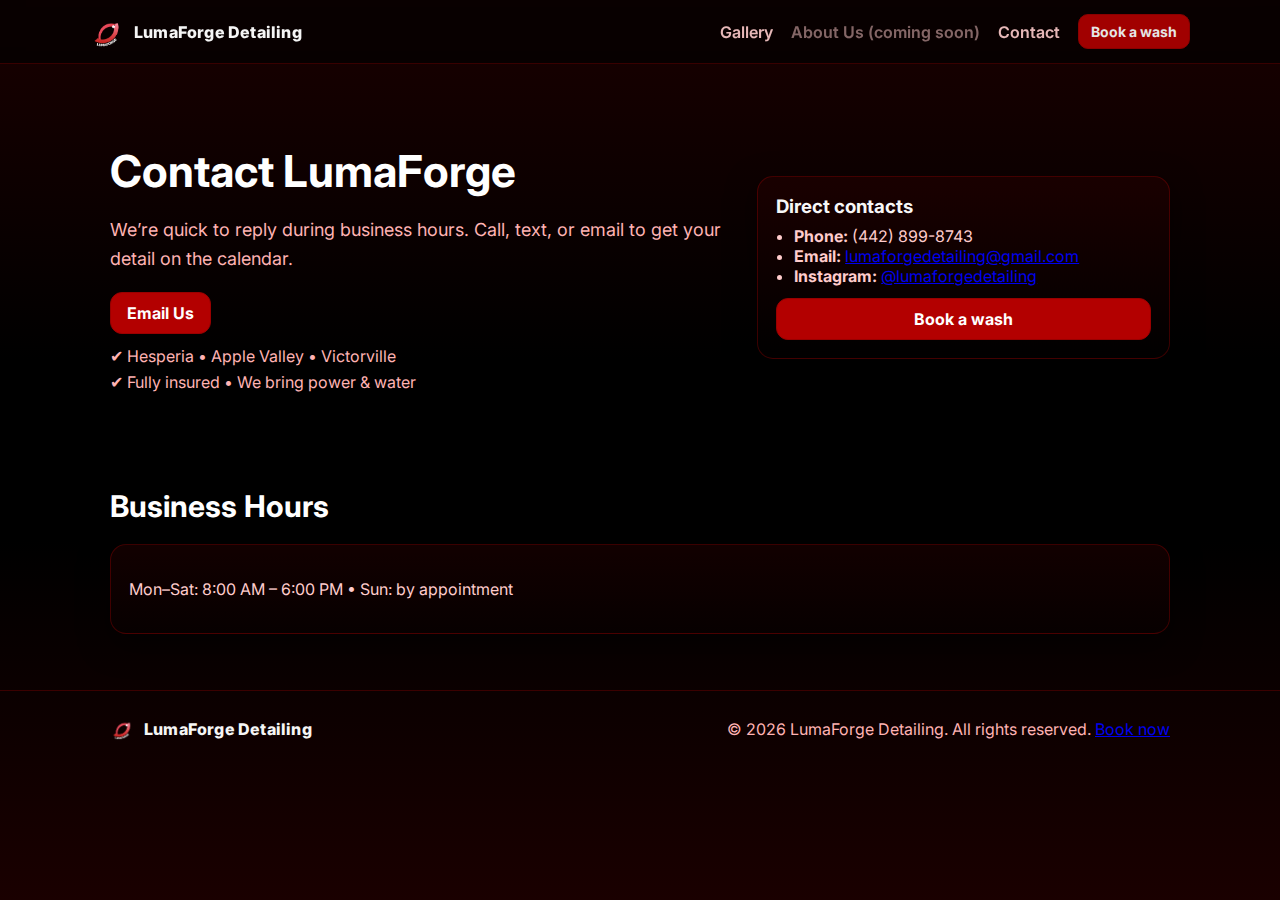
<file: contact.html>
<!DOCTYPE html>
<html lang="en">
<head>
  <meta charset="utf-8" />
  <meta name="viewport" content="width=device-width, initial-scale=1" />
  <title>Contact • LumaForge Detailing</title>
  <meta name="description" content="Contact LumaForge Detailing for mobile detailing in the High Desert. Call, text, email, or DM to book your wash.">
  <link rel="preconnect" href="https://fonts.gstatic.com" crossorigin>
  <link href="https://fonts.googleapis.com/css2?family=Inter:wght@400;600;800&display=swap" rel="stylesheet">
  <link rel="stylesheet" href="styles.css" />
  <link rel="icon" href="assets/favicon.png" type="image/png">
</head>
<body>
  <header class="site-header">
    <div class="shine" aria-hidden="true"></div>
    <div class="container nav">
      <div class="brand">
        <a href="index.html" style="display:flex;align-items:center;gap:10px;text-decoration:none">
          <img src="assets/logo.png" alt="LumaForge Detailing Logo" class="logo"/>
          <span class="brand-name">LumaForge Detailing</span>
        </a>
      </div>
      <nav>
        <a href="index.html#gallery">Gallery</a>
        <a class="disabled" style="opacity:0.5;pointer-events:none;">About Us (coming soon)</a>
        <a href="contact.html" aria-current="page">Contact</a>
        <a href="index.html#contact" class="btn btn-primary small">Book a wash</a>
      </nav>
      <button class="nav-toggle" aria-label="toggle navigation" onclick="toggleNav()">☰</button>
    </div>
  </header>

  <section class="hero" style="padding-top:80px">
    <div class="container hero-grid">
      <div>
        <h1>Contact LumaForge</h1>
        <p class="lead">We’re quick to reply during business hours. Call, text, or email to get your detail on the calendar.</p>
        <div class="cta-row">
  <a href="https://mail.google.com/mail/?view=cm&fs=1&to=lumaforgedetailing@gmail.com" class="btn btn-primary">Email Us</a>
</div>
        <ul class="trust" style="margin-top:12px">
          <li>✔ Hesperia • Apple Valley • Victorville</li>
          <li>✔ Fully insured • We bring power & water</li>
        </ul>
      </div>
      <div class="hero-card">
        <div class="card">
          <h3>Direct contacts</h3>
          <ul class="bullets" style="margin:0">
            <li><strong>Phone:</strong> (442) 899-8743</li>
            <li><strong>Email:</strong> <a href="https://mail.google.com/mail/?view=cm&fs=1&to=lumaforgedetailing@gmail.com" target="_blank" rel="noopener">lumaforgedetailing@gmail.com</a></li>
            <li><strong>Instagram:</strong> <a href="https://instagram.com/lumaforgedetailing" target="_blank" rel="noopener">@lumaforgedetailing</a></li>
          </ul>
          <a href="index.html#contact" class="btn btn-primary block" style="margin-top:12px">Book a wash</a>
        </div>
      </div>
    </div>
  </section>

  <section class="section alt">
    <div class="container">
      <h2>Business Hours</h2>
      <div class="card">
        <p class="muted">Mon–Sat: 8:00 AM – 6:00 PM • Sun: by appointment</p>
      </div>
    </div>
  </section>

  <footer class="site-footer">
    <div class="container foot">
      <div class="brand">
        <img src="assets/logo.png" alt="" class="logo small"/>
        <span class="brand-name">LumaForge Detailing</span>
      </div>
      <div class="fine">
        <span>&copy; <span id="year"></span> LumaForge Detailing. All rights reserved.</span>
        <a href="contact.html">Book now</a>
      </div>
    </div>
  </footer>

  <script>
    function toggleNav(){
      const nav = document.querySelector('nav');
      nav.style.display = nav.style.display === 'flex' ? 'none' : 'flex';
    }
    document.getElementById('year').textContent = new Date().getFullYear();
  </script>
  <script src="script.js"></script>

  <script>
    document.addEventListener('visibilitychange', function () {
      if (document.hidden) {
        document.title = "👉 Don’t forget this...";
      } else {
        document.title = "LumaForge Detailing";
      }
    });
  </script>

</body>
</html>
</file>
<file: styles.css>
/* =====================================
   LumaForge – Seamless Red/Black Theme
   Wide Gallery & Larger Polaroids
   ===================================== */

*{box-sizing:border-box}

/* ---------- Theme Colors ---------- */
:root{
  --bg-top:#1a0000;   /* deep red top */
  --bg-mid:#000000;   /* black center */
  --bg-bot:#1a0000;   /* deep red bottom */
  --brand-red:#b30000;
  --brand-dark:#990000;
  --text-light:#f2f2f2;
  --text-soft:#ffcccc;
  --text-muted:#ffb3b3;
}

/* ---------- Global Base ---------- */
html,body{
  margin:0;padding:0;
  font-family:Inter,system-ui,-apple-system,Segoe UI,Roboto,Helvetica,Arial,sans-serif;
  color:var(--text-light);
  background:
    linear-gradient(180deg,
      var(--bg-top) 0%,
      var(--bg-mid) 40%,
      var(--bg-mid) 60%,
      var(--bg-bot) 100%);
  background-attachment:fixed;
}

/* Default container width */
.container{max-width:1100px;margin:0 auto;padding:0 20px}

/* ---------- Header ---------- */
.site-header{
  position:sticky;top:0;z-index:10;
  backdrop-filter:blur(10px);
  background:rgba(0,0,0,.65);
  border-bottom:1px solid rgba(204,0,0,.25);
  overflow:hidden;
}
.site-header .shine{
  position:absolute;inset:0;pointer-events:none;mix-blend-mode:screen;opacity:.5;
  background:linear-gradient(75deg,transparent 30%,rgba(255,255,255,.12) 45%,rgba(255,255,255,.35) 50%,rgba(255,255,255,.12) 55%,transparent 70%);
  transform:translateX(-120%);animation:sweep 7.5s ease-in-out infinite;
}
@keyframes sweep{0%,20%{transform:translateX(-120%)}55%{transform:translateX(0%)}100%{transform:translateX(120%)}}
.nav{display:flex;align-items:center;justify-content:space-between;padding:14px 0}
.brand{display:flex;align-items:center;gap:10px}
.brand-name{font-weight:800;letter-spacing:.2px;color:#f5f5f5}
.logo{height:34px}.logo.small{height:24px}
nav{display:flex;gap:18px;align-items:center}
nav a{color:var(--text-soft);text-decoration:none;font-weight:600;opacity:.9}
nav a:hover{opacity:1}
.nav-toggle{display:none;background:none;border:none;color:var(--text-light);font-size:22px}

/* ---------- Hero ---------- */
.hero{padding:56px 0 40px}
.hero-grid{
  display:grid;gap:28px;
  grid-template-columns:1.2fr .8fr; /* right-side card restored */
  align-items:center;
}
.hero-card .card{
  min-height:180px;
  background:linear-gradient(180deg,rgba(179,0,0,.08),rgba(26,0,0,.05));
  border:1px solid rgba(204,0,0,.28);
  border-radius:16px;padding:18px;color:var(--text-light);
  box-shadow:0 10px 30px rgba(0,0,0,.5)
}
h1{font-size:44px;margin:0 0 10px;color:#fff}
.lead{color:var(--text-muted);font-size:18px;line-height:1.6}
.cta-row{display:flex;gap:12px;margin-top:16px}
.trust{margin:18px 0 0;padding:0;list-style:none;color:var(--text-muted);display:grid;gap:6px}

/* ---------- Buttons ---------- */
.btn{
  border:1px solid rgba(204,0,0,.35);
  padding:10px 16px;border-radius:12px;
  text-decoration:none;display:inline-block;
  font-weight:700;color:var(--text-light);background:transparent
}
.btn.small{padding:8px 12px;border-radius:10px;font-size:14px}
.btn-primary{background:var(--brand-red);border-color:var(--brand-dark);color:#fff}
.btn-primary:hover{filter:brightness(1.06)}
.btn-ghost{background:transparent}
.btn.block{display:block;text-align:center;width:100%}

/* ---------- Cards ---------- */
.card{
  background:linear-gradient(180deg,rgba(179,0,0,.10),rgba(26,0,0,.06));
  border:1px solid rgba(204,0,0,.28);
  border-radius:16px;padding:18px;color:var(--text-light);
  box-shadow:0 10px 30px rgba(0,0,0,.5)
}

/* ---------- Sections ---------- */
.section{position:relative;padding:56px 0}
h2{color:#fff;margin:0 0 20px;font-size:30px}
h3{margin:0 0 8px;color:#f7f7f7}
.bullets{margin:12px 0 0;padding-left:18px;color:var(--text-soft)}

/* ---------- Pricing ---------- */
.pricing-grid{display:grid;grid-template-columns:repeat(3,1fr);gap:18px}
.price .price-tag{font-size:38px;font-weight:800;color:#fff;margin:4px 0 8px}
.price .price-tag span{font-size:22px;opacity:.85;margin-right:2px}
.price .muted{color:var(--text-muted)}
.price.featured{position:relative;border:1px solid var(--brand-red)}
.price .badge{
  position:absolute;top:12px;right:12px;
  background:var(--brand-red);color:#fff;padding:6px 10px;
  border-radius:999px;font-size:12px;font-weight:800
}

/* ==================================================
   GALLERY — WIDE CONTAINER & LARGER POLAROIDS
   ================================================== */

/* Make ONLY the gallery section wider than the rest */
#gallery .container{
  max-width: 1400px;      /* wider than default 1100px */
  padding-left: 32px;
  padding-right: 32px;
}

/* Polaroid stacks span wider and taller area */
#gallery .polaroid-stack{
  position:relative;
  width:min(1400px,96vw); /* allow wider stack */
  margin:0 auto 40px;
  height:clamp(480px,52vw,780px); /* taller to fit bigger cards */
}

/* Bigger cards by default */
#gallery .polaroid{
  position:absolute; top:6%; left:6%;
  width:min(640px,48%);        /* was min(540px,55%) */
  background:#fff; border-radius:8px;
  padding:14px 14px 46px;
  box-shadow:0 18px 40px rgba(0,0,0,.35),0 6px 16px rgba(0,0,0,.25);
  transform-origin:center;
  transition:transform .25s ease, box-shadow .25s ease, z-index .2s ease;
  user-select:none; z-index:1;
}
#gallery .polaroid img{width:100%;height:auto;display:block;border-radius:6px}
#gallery .polaroid .caption{
  letter-spacing:.08em;text-transform:uppercase;font-weight:700;font-size:12px;color:#111;opacity:.85;
  position:absolute;left:18px;bottom:12px
}

/* Overlap */
#gallery .polaroid.before{transform:rotate(-6deg)}
#gallery .polaroid.after{left:auto;right:6%;top:10%;transform:rotate(5deg);z-index:2}

/* Hover lift */
#gallery .polaroid:hover{
  transform:translateY(-4px) scale(1.03) rotate(var(--tilt,0deg));
  box-shadow:0 28px 60px rgba(0,0,0,.44),0 10px 24px rgba(0,0,0,.28);
  z-index:3;
}
#gallery .polaroid.before:hover{--tilt:-6deg}
#gallery .polaroid.after:hover{--tilt:5deg}

/* Two stacks on the same row (e.g., Raye pairs) */
.polaroid-row{
  display:flex;flex-wrap:wrap;gap:40px;justify-content:center
}
.polaroid-row > .polaroid-stack{
  flex:0 1 680px;          /* give each stack more width */
  max-width:680px;
  height:clamp(520px,48vw,820px);
}

/* Force large card size inside the two-up row */
.polaroid-row .polaroid{ width:min(620px,92%) }
.polaroid-row .polaroid.before{ left:6% }
.polaroid-row .polaroid.after { right:6% }

/* ---------- Lightbox ---------- */
.lightbox{
  display:none;position:fixed;inset:0;z-index:9999;
  background:rgba(0,0,0,.85);backdrop-filter:blur(4px);
  justify-content:center;align-items:center;cursor:zoom-out
}
.lightbox img{max-width:90%;max-height:90%;border-radius:8px;box-shadow:0 20px 40px rgba(0,0,0,.6)}
.lightbox .close{
  position:absolute;top:24px;right:36px;
  color:#fff;font-size:40px;font-weight:bold;cursor:pointer;
  background:none;border:none;line-height:1
}

/* ---------- Contact ---------- */
.center{text-align:center}
.contact .row{display:grid;grid-template-columns:repeat(2,1fr);gap:12px}
.contact-form input,.contact-form textarea{
  width:100%;padding:12px;border-radius:10px;
  border:1px solid rgba(204,0,0,.28);
  background:rgba(179,0,0,.05);color:var(--text-light)
}
.contact-form label{display:grid;gap:6px;color:var(--text-soft);font-weight:600}
.quick-contacts{display:flex;gap:10px;flex-wrap:wrap;margin-top:12px}

/* ---------- Footer ---------- */
.site-footer{
  padding:26px 0;color:var(--text-muted);
  background:transparent;border-top:1px solid rgba(204,0,0,.25)
}
.foot{display:flex;align-items:center;justify-content:space-between;gap:12px;flex-wrap:wrap}
.muted{color:var(--text-soft)}
.tiny{font-size:12px}

/* ---------- Responsive ---------- */
@media (max-width:900px){
  .hero-grid{grid-template-columns:1fr}
  .grid-3,.pricing-grid,.contact .row{grid-template-columns:1fr}
  nav{display:none}
  .nav-toggle{display:block}

  /* Gallery stacks become vertical */
  #gallery .polaroid-stack{height:auto;display:grid;gap:18px;width:100%}
  #gallery .polaroid{position:static;width:100%;transform:none;z-index:auto}
  #gallery .polaroid:hover{transform:translateY(-2px) scale(1.01)}

  .polaroid-row{gap:18px}
  .polaroid-row > .polaroid-stack{flex:1 1 100%;max-width:100%;height:auto}
  .polaroid-row .polaroid{width:100%}
  .polaroid-row .polaroid.before{left:auto}
  .polaroid-row .polaroid.after{right:auto}
}
</file>
